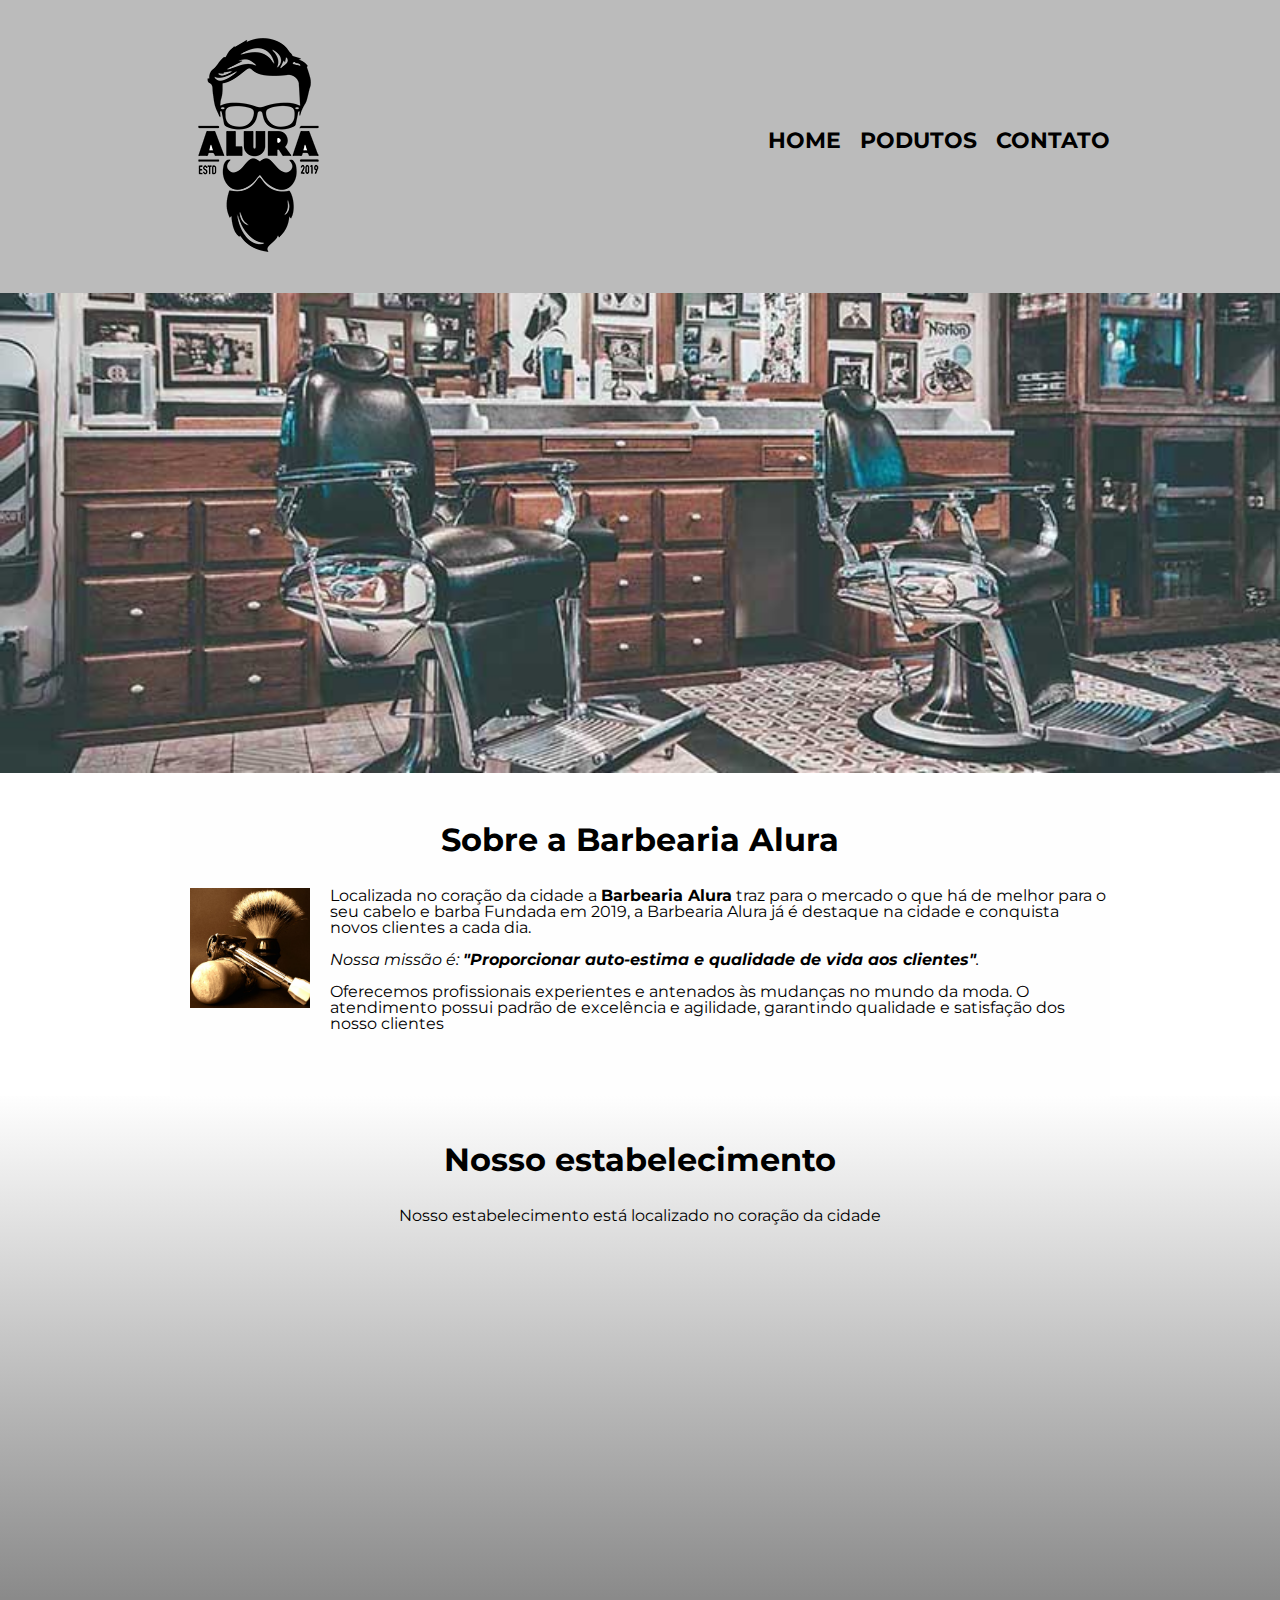
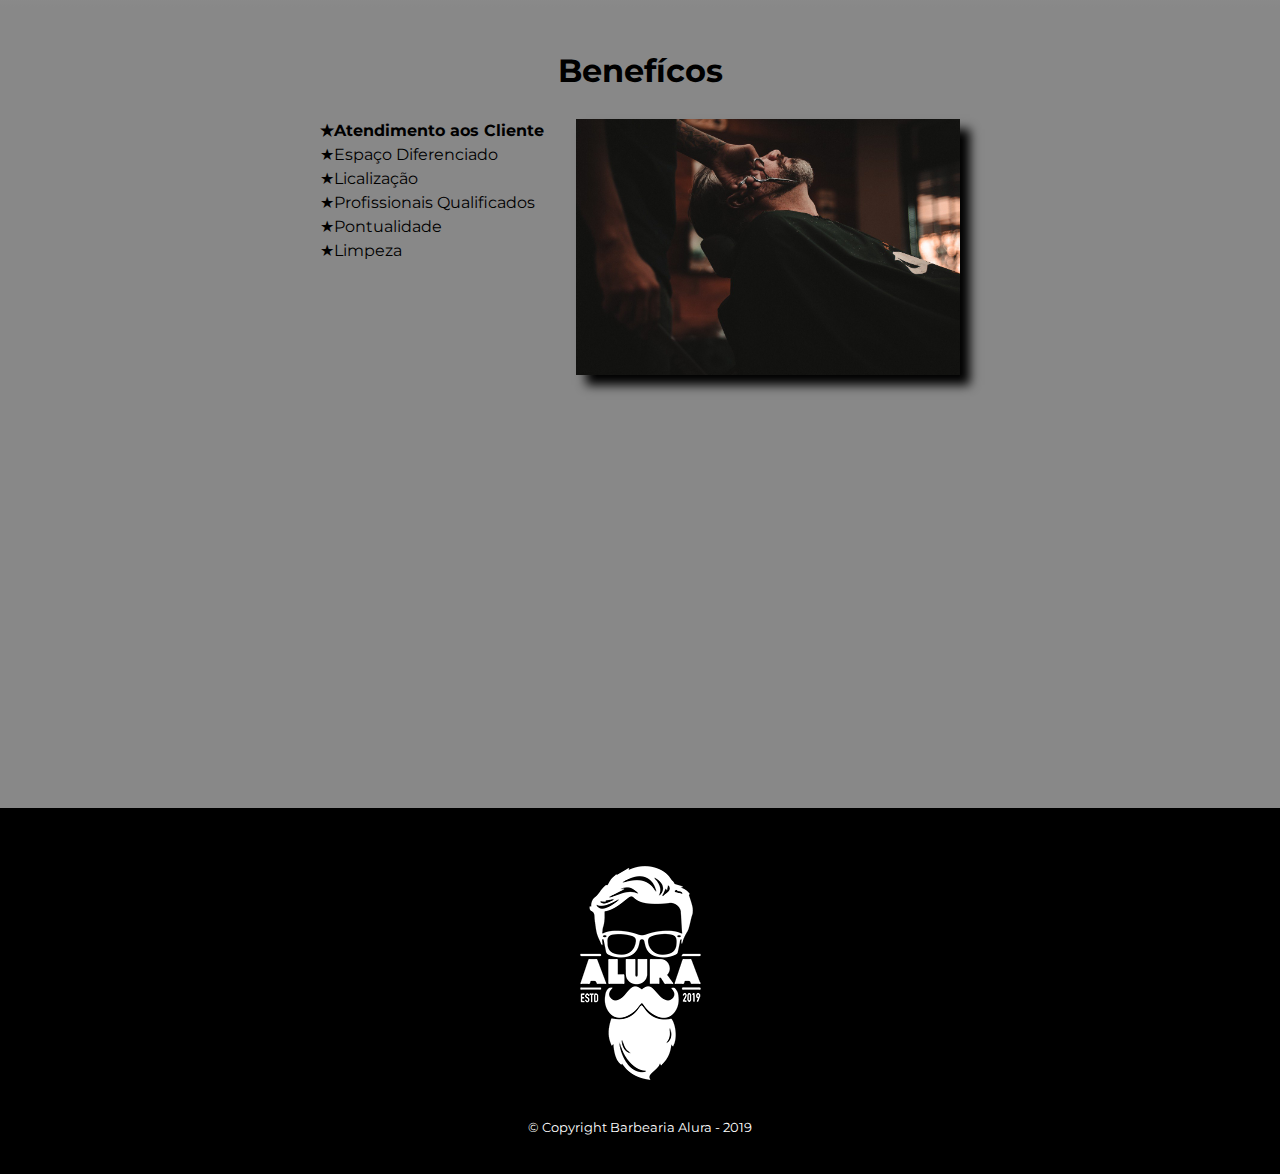
<file: index.html>
<!DOCTYPE html>
<html lang="pt-br">
    <head>
        <meta charset="UTF-8">
        <meta name="viewport" content="width=device-width">
        <title>primeiro site do curso</title>

        <link rel="stylesheet" href="css/reset.css">
        <link rel="stylesheet" href="css/style.css">
        <link href="https://fonts.googleapis.com/css2?family=Montserrat&display=swap" rel="stylesheet">

    </head>
    
    <body> 
        <header>
            <div class="caixa">
                <h1><img src="imagens/logo.png" alt=""></h1>
                <nav>
                    <ul>
                        <li><a href="index.html">Home</a></li>
                        <li><a href="produto.html">Podutos</a></li>
                        <li><a href="contato.html">Contato</a></li>
                    </ul>
                </nav>
            </div>
        </header>

        <img class="banner" src="imagens/banner.jpg" alt="banner">

        <main>
            
            <section class="principal">
                <h2 class="titulo-principal">Sobre a Barbearia Alura</h2>

                <img  class="utensilios" src="imagens/utensilios.jpg" alt="utensilios de um barbeiro">

                <p>Localizada no coração da cidade a <strong>Barbearia Alura</strong> traz para o mercado o que há de melhor para o seu cabelo e barba Fundada em 2019, a Barbearia Alura já é destaque na cidade  e conquista novos clientes a cada dia.</p>

                <p id="missao"><em>Nossa missão é: <strong>"Proporcionar auto-estima e qualidade de vida aos clientes"</strong>.</em></p>

                <p>Oferecemos profissionais experientes e antenados às mudanças no mundo da moda. O atendimento possui padrão de excelência e agilidade, garantindo qualidade e satisfação dos nosso clientes</p>
            </section>

            <section class="mapa">

                <h3 class="titulo-principal">Nosso estabelecimento </h3>

                <p>Nosso estabelecimento está localizado no coração da cidade</p>
                <div class="mapa-conteudo">
                    <iframe src="https://www.google.com/maps/embed?pb=!1m16!1m12!1m3!1d3656.448282401113!2d-46.63451652579452!3d-23.588250699001243!2m3!1f0!2f0!3f0!3m2!1i1024!2i768!4f13.1!2m1!1sAlura%20S%C3%A3o%20paulo!5e0!3m2!1spt-PT!2sbr!4v1650636996208!5m2!1spt-PT!2sbr" width="100%" height="300" style="border:0;" allowfullscreen="" loading="lazy" referrerpolicy="no-referrer-when-downgrade"></iframe>
                </div>

            </section>

            <section class="beneficios">
                <h3 class="titulo-principal">Benefícos</h3>

                <div class="conteudo-beneficios">
                    <ul class="lista-beneficios">
                        <li class="itens">Atendimento aos Cliente</li>
                        <li class="itens">Espaço Diferenciado</li>
                        <li class="itens">Licalização</li>
                        <li class="itens">Profissionais Qualificados</li>
                        <li class="itens">Pontualidade</li>
                        <li class="itens">Limpeza</li>
                    </ul><img class="imagem-beneficios" src="imagens/beneficios.jpg" alt="beneficios">
                </div>

                <div class="video">
                    <iframe width="100%" height="315" src="https://www.youtube.com/embed/wcVVXUV0YUY" frameborder="0" allow="accelerometer; autoplay; encrypted-media; gyroscope; picture-in-picture" allowfullscreen></iframe>
                </div>

            </section>
        </main>
        
        <footer>
            <img src="imagens/logo-branco.png" alt="logo">
            <p class="copyright"> &copy; Copyright Barbearia Alura - 2019</p>
        </footer>
    </body>
</html>
</file>
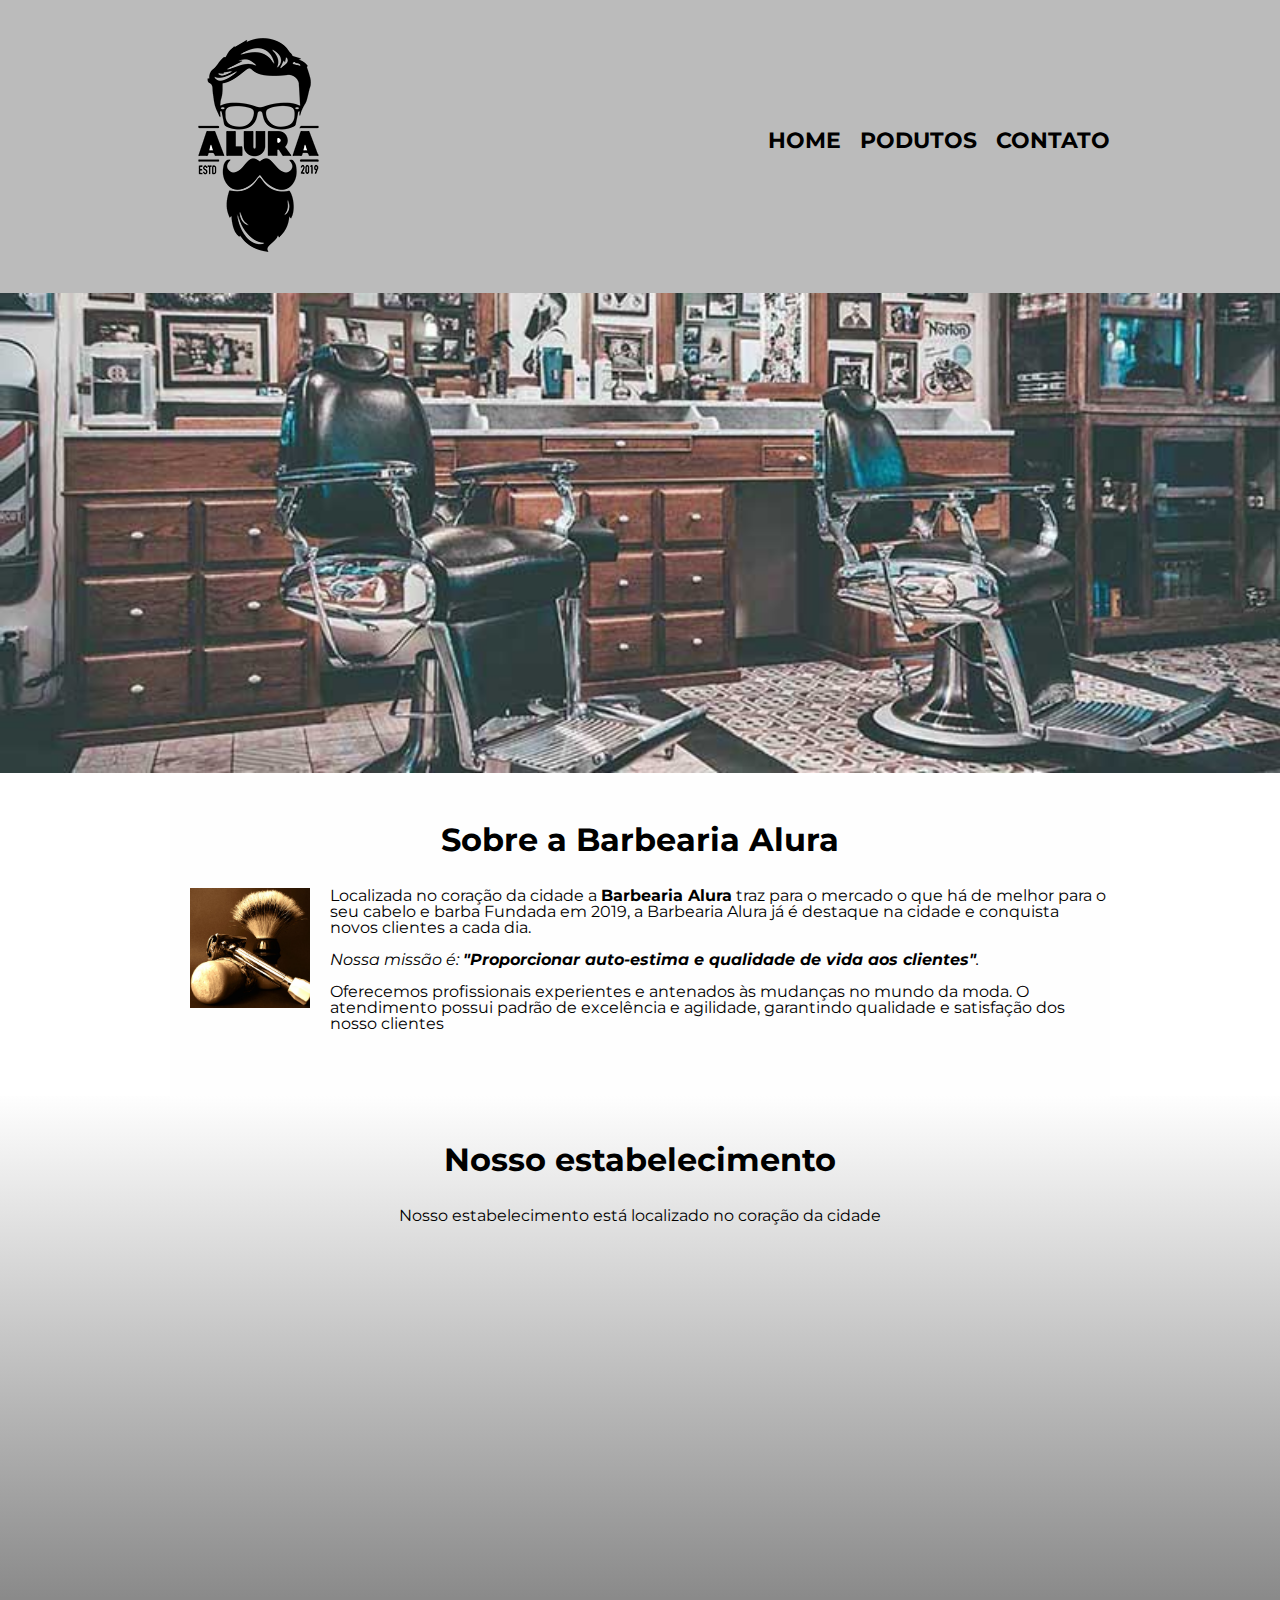
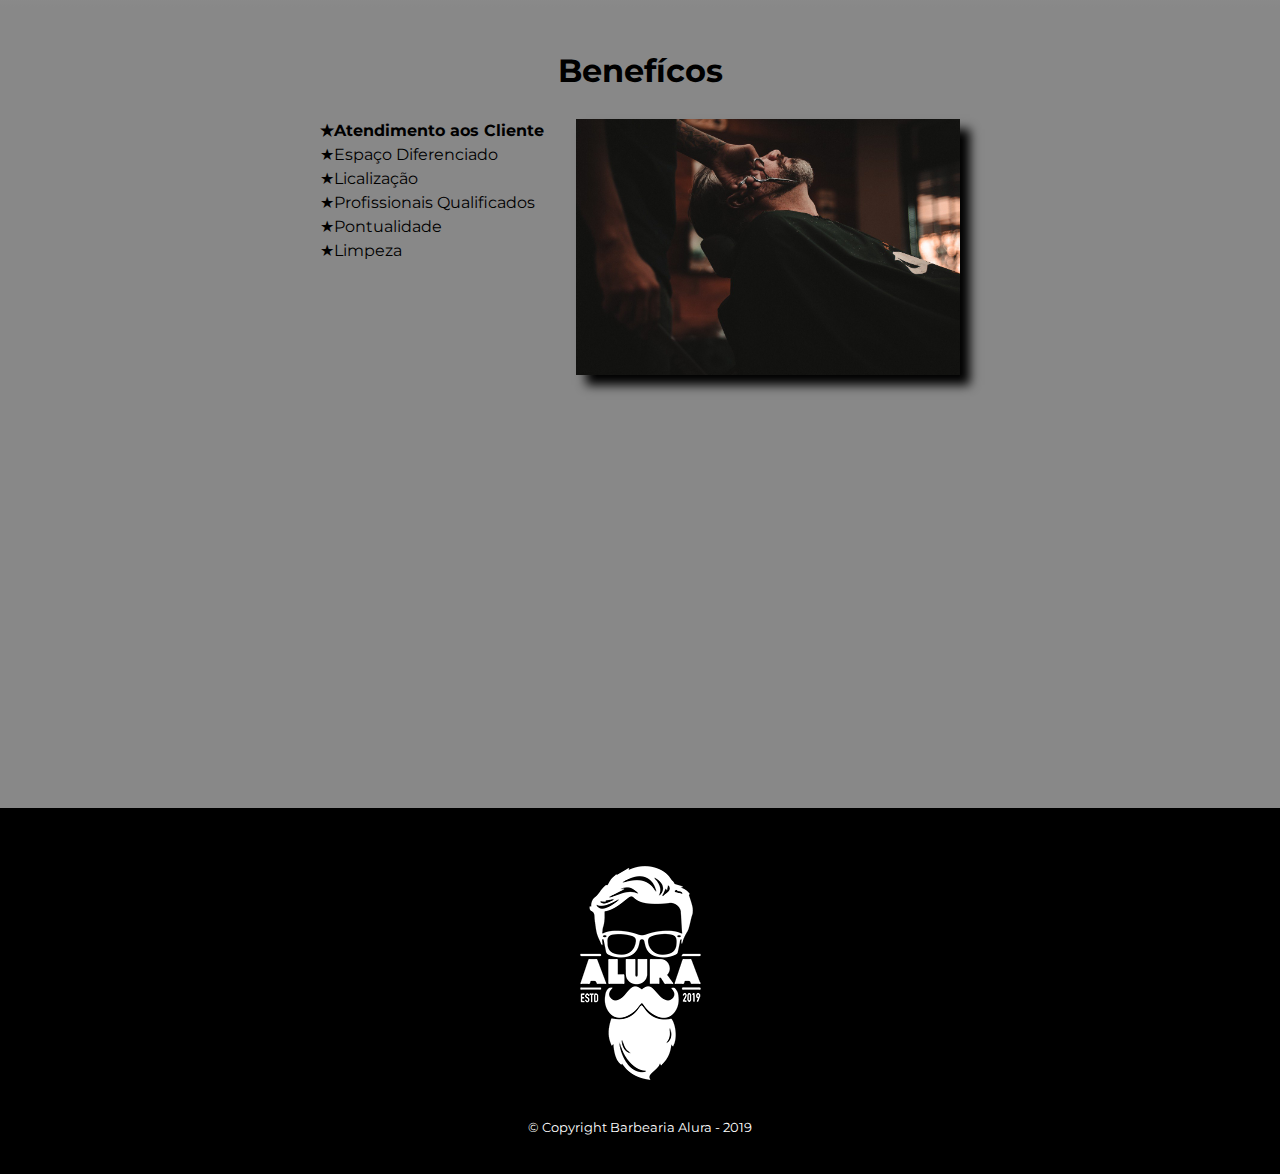
<file: html/index.html>
<!DOCTYPE html>
<html lang="pt-br">
    <head>
        <meta charset="UTF-8">
        <meta name="viewport" content="width=device-width">
        <title>primeiro site do curso</title>

        <link rel="stylesheet" href="/css/reset.css">
        <link rel="stylesheet" href="/css/style.css">
        <link href="https://fonts.googleapis.com/css2?family=Montserrat&display=swap" rel="stylesheet">

    </head>
    
    <body> 
        <header>
            <div class="caixa">
                <h1><img src="/imagens/logo.png" alt=""></h1>
                <nav>
                    <ul>
                        <li><a href="/html/index.html">Home</a></li>
                        <li><a href="/html/produto.html">Podutos</a></li>
                        <li><a href="/html/contato.html">Contato</a></li>
                    </ul>
                </nav>
            </div>
        </header>

        <img class="banner" src="/imagens/banner.jpg" alt="banner">

        <main>
            
            <section class="principal">
                <h2 class="titulo-principal">Sobre a Barbearia Alura</h2>

                <img  class="utensilios" src="/imagens/utensilios.jpg" alt="utensilios de um barbeiro">

                <p>Localizada no coração da cidade a <strong>Barbearia Alura</strong> traz para o mercado o que há de melhor para o seu cabelo e barba Fundada em 2019, a Barbearia Alura já é destaque na cidade  e conquista novos clientes a cada dia.</p>

                <p id="missao"><em>Nossa missão é: <strong>"Proporcionar auto-estima e qualidade de vida aos clientes"</strong>.</em></p>

                <p>Oferecemos profissionais experientes e antenados às mudanças no mundo da moda. O atendimento possui padrão de excelência e agilidade, garantindo qualidade e satisfação dos nosso clientes</p>
            </section>

            <section class="mapa">

                <h3 class="titulo-principal">Nosso estabelecimento </h3>

                <p>Nosso estabelecimento está localizado no coração da cidade</p>
                <div class="mapa-conteudo">
                    <iframe src="https://www.google.com/maps/embed?pb=!1m16!1m12!1m3!1d3656.448282401113!2d-46.63451652579452!3d-23.588250699001243!2m3!1f0!2f0!3f0!3m2!1i1024!2i768!4f13.1!2m1!1sAlura%20S%C3%A3o%20paulo!5e0!3m2!1spt-PT!2sbr!4v1650636996208!5m2!1spt-PT!2sbr" width="100%" height="300" style="border:0;" allowfullscreen="" loading="lazy" referrerpolicy="no-referrer-when-downgrade"></iframe>
                </div>

            </section>

            <section class="beneficios">
                <h3 class="titulo-principal">Benefícos</h3>

                <div class="conteudo-beneficios">
                    <ul class="lista-beneficios">
                        <li class="itens">Atendimento aos Cliente</li>
                        <li class="itens">Espaço Diferenciado</li>
                        <li class="itens">Licalização</li>
                        <li class="itens">Profissionais Qualificados</li>
                        <li class="itens">Pontualidade</li>
                        <li class="itens">Limpeza</li>
                    </ul><img class="imagem-beneficios" src="/imagens/beneficios.jpg" alt="beneficios">
                </div>

                <div class="video">
                    <iframe width="100%" height="315" src="https://www.youtube.com/embed/wcVVXUV0YUY" frameborder="0" allow="accelerometer; autoplay; encrypted-media; gyroscope; picture-in-picture" allowfullscreen></iframe>
                </div>

            </section>
        </main>
        
        <footer>
            <img src="/imagens/logo-branco.png" alt="logo">
            <p class="copyright"> &copy; Copyright Barbearia Alura - 2019</p>
        </footer>
    </body>
</html>
</file>
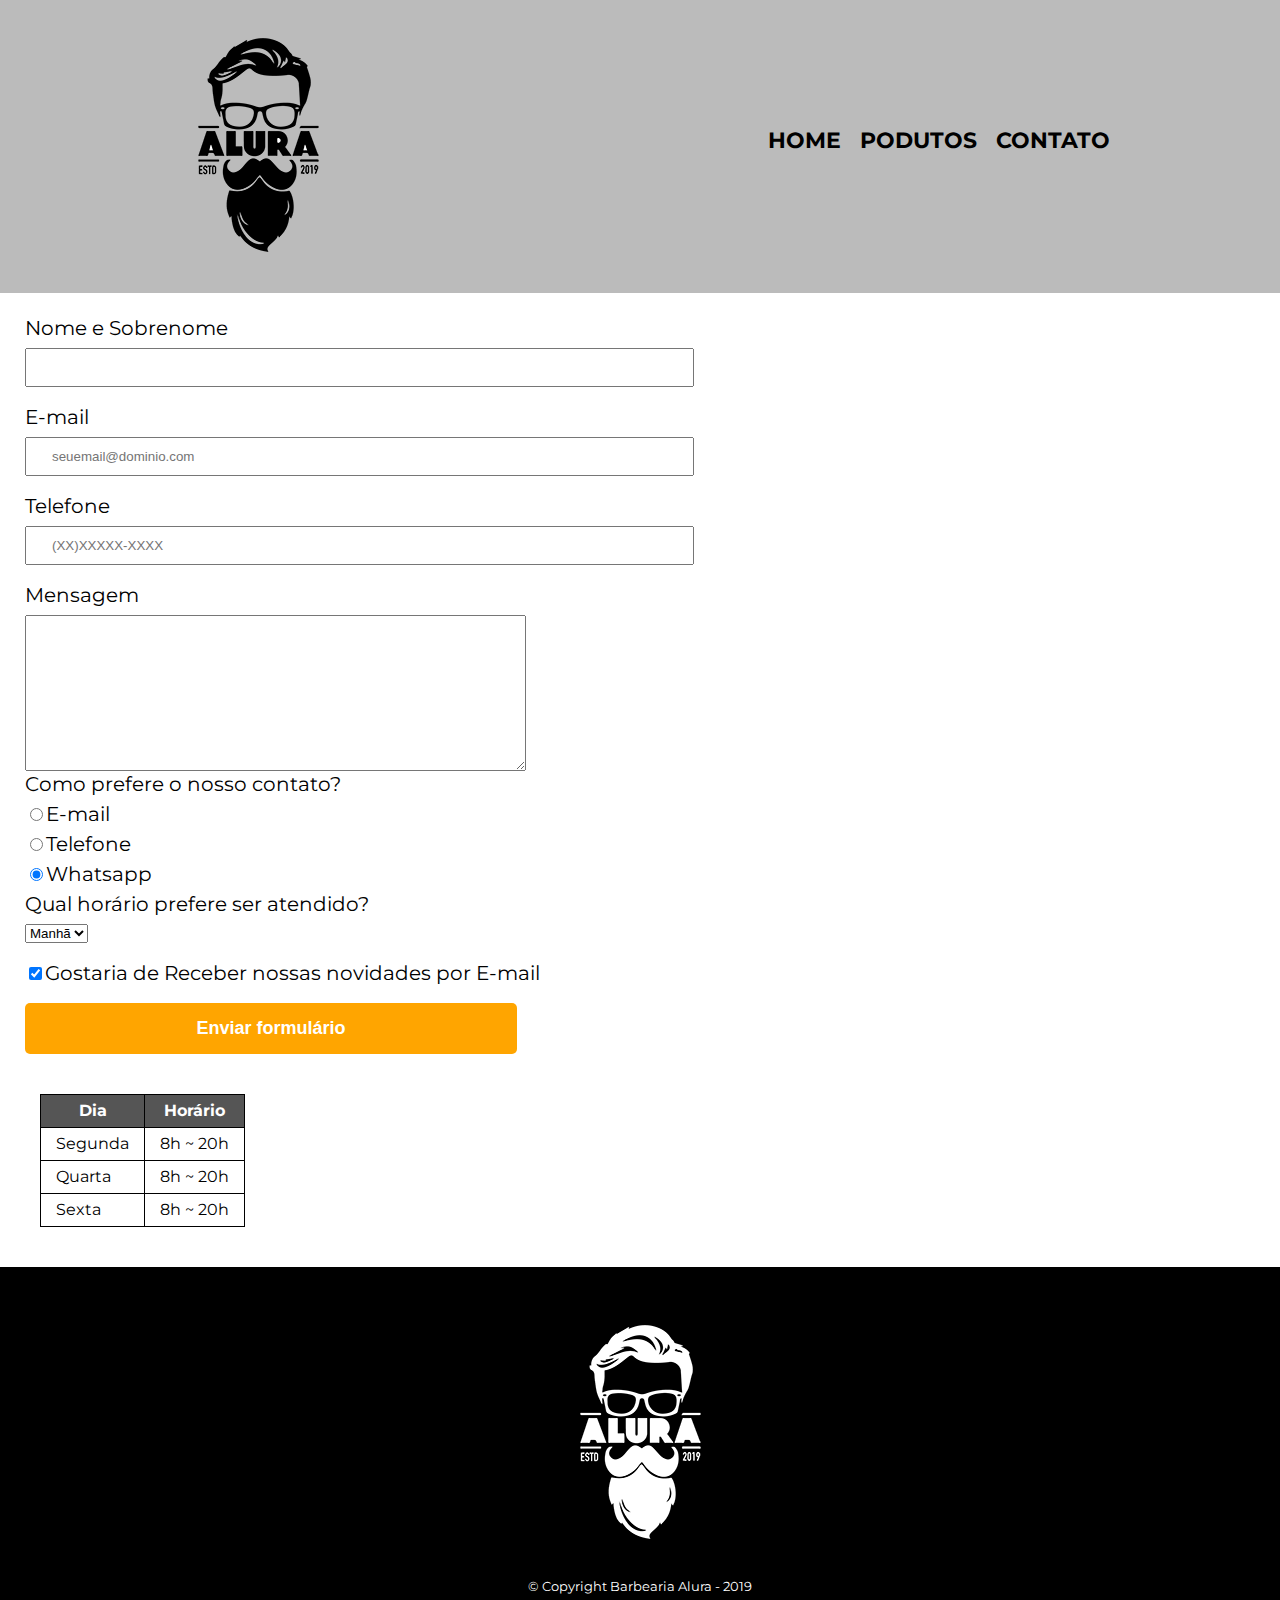
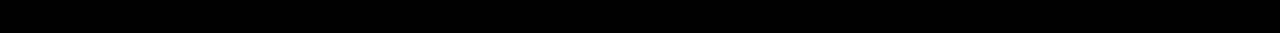
<file: contato.html>
<!DOCTYPE html>
<html lang="pt-br">
    <head>
        <meta charset="UTF-8">
        <meta name="viewport" content="width=device-width">
        <title>Contato - Barbearia Alura</title>
        <link rel="stylesheet" href="css/reset.css">
        <link href="https://fonts.googleapis.com/css2?family=Montserrat&display=swap" rel="stylesheet">
        <link rel="stylesheet" href="css/style.css">
    </head>
    <body>
        <header>
            <div class="caixa">
                <h1><img src="imagens/logo.png" alt="logo-Preta Barbearia Alura"></h1>
                <nav>
                    <ul>
                        <li><a href="index.html">Home</a></li>
                        <li><a href="produto.html">Podutos</a></li>
                        <li><a href="contato.html">Contato</a></li>
                    </ul>
                </nav>
            </div>
        </header>

        <main>
            <form class="formulario">

                <label for="nome">Nome e Sobrenome</label>
                <input class="input-padrao" type="text" id="nome" required>

                <label for="email">E-mail</label>
                <input class="input-padrao" type="email" id="email" required placeholder="seuemail@dominio.com"> 

                <label for="tel">Telefone</label>
                <input class="input-padrao" type="tel" id="tel" required placeholder="(XX)XXXXX-XXXX">

                <label for="mensagem">Mensagem</label>
                <textarea name="" id="mensagem" cols="60" rows="10" required></textarea>

                <fieldset>
                    <legend>Como prefere o nosso contato?</legend>
                    <label for="radio-email"><input type="radio" value="email" name="contato" id="radio-email">E-mail</label>
                     

                    <label for="radio-telefone"> <input type="radio" value="telefone" name="contato" id="radio-telefone">Telefone</label>
                    

                    <label for="wpp"><input type="radio" value="whatsapp" name="contato" id="wpp" checked>Whatsapp</label>                  
                </fieldset>  
                <fieldset>
                    <legend>Qual horário prefere ser atendido?</legend>
                    <select name="hora" id="escolha">
                        <option value="hora">Manhã</option>
                        <option value="hora">Tarde</option>
                        <option value="hora">Noite</option>
                    </select>
                </fieldset>
                <label class="checkbox"><input type="checkbox" checked>Gostaria de Receber nossas novidades por E-mail</label>

                
                
                
                <input class="enviar" type="submit" value="Enviar formulário">
                

            </form>

            <table>
                <thead>
                    
                    <tr>
                        <th>Dia</th>
                        <th>Horário</th>
                    </tr>

                </thead>

                <tbody>

                    <tr>
                        <td>Segunda</td>
                        <td>8h ~ 20h</td>
                    </tr>

                    <tr>
                        <td>Quarta</td>
                        <td>8h ~ 20h</td>
                    </tr>

                    <tr>
                        <td>Sexta</td>
                        <td>8h ~ 20h</td>
                    </tr>
                    
                </tbody>
            </table>

        </main>


        <footer>
            <img src="imagens/logo-branco.png" alt="logo-Branca Barbearia Alura ">
            <p class="copyright"> &copy; Copyright Barbearia Alura - 2019</p>
        </footer>
    </body>
</html>
</file>
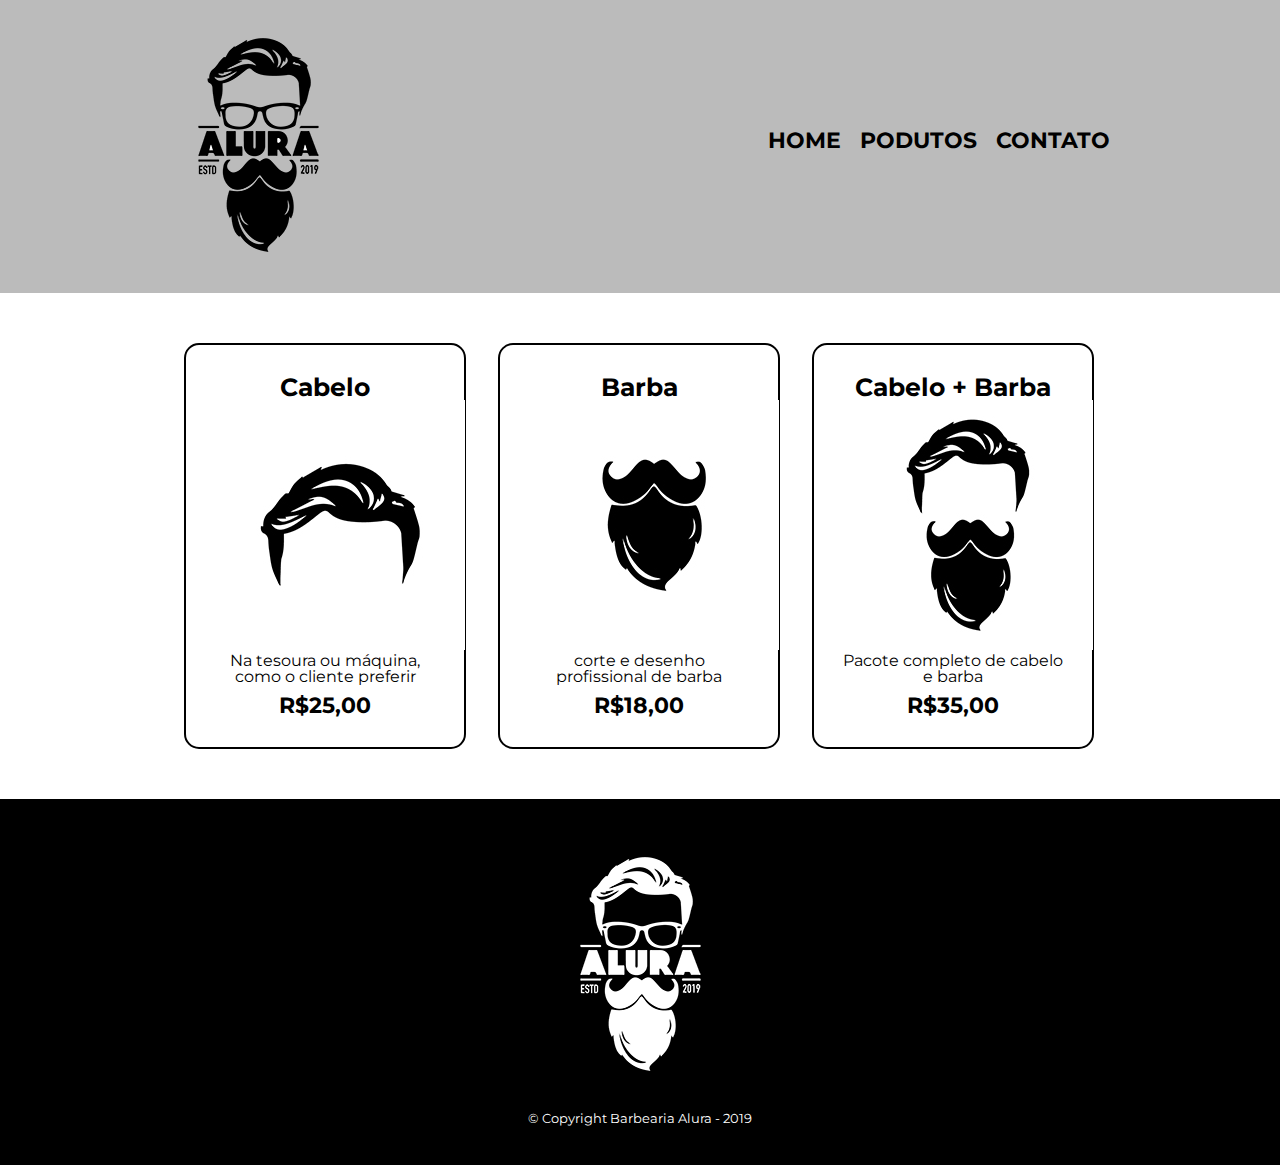
<file: produto.html>
<!DOCTYPE html>
<html lang="pt-br">
    <head>
        <meta charset="UTF-8">
        <meta name="viewport" content="width=device-width">
        <title>Produtos - Barbearia Alura</title>
        <link rel="stylesheet" href="css/reset.css">
        <link href="https://fonts.googleapis.com/css2?family=Montserrat&display=swap" rel="stylesheet">
        <link rel="stylesheet" href="css/style.css">
    </head>
    <body>
        <header>
            <div class="caixa">
                <h1><img src="imagens/logo.png" alt="logo-preta Barbearia Alura"></h1>
                <nav>
                    <ul>
                        <li><a href="index.html">Home</a></li>
                        <li><a href="produto.html">Podutos</a></li>
                        <li><a href="contato.html">Contato</a></li>
                    </ul>
                </nav>
            </div>
        </header>
        
        <main>
            <ul class="produtos">
                <li>
                    <h2>Cabelo</h2>
                    <img src="imagens/cabelo.jpg" alt="cabelo">
                    <p class="produto-descricao">Na tesoura ou máquina, como o cliente preferir</p>
                    <p class="produto-preco">R$25,00</p>
                </li>

                <li>
                    <h2>Barba</h2>
                    <img src="imagens/barba.jpg" alt="barba">
                    <p class="produto-descricao">corte e desenho profissional de barba</p>
                    <p  class="produto-preco">R$18,00</p>
                </li>

                <li>
                    <h2>Cabelo + Barba</h2>
                    <img src="imagens/cabelo+barba.jpg" alt="cabelo+barba">
                    <p class="produto-descricao">Pacote completo de cabelo e barba</p>
                    <p  class="produto-preco">R$35,00</p>
                </li>
            </ul>
        </main>

        <footer>
            <img src="imagens/logo-branco.png" alt="logo-branca Barbearia Alura">
            <p class="copyright"> &copy; Copyright Barbearia Alura - 2019</p>
        </footer>
    </body>
</html>
</file>
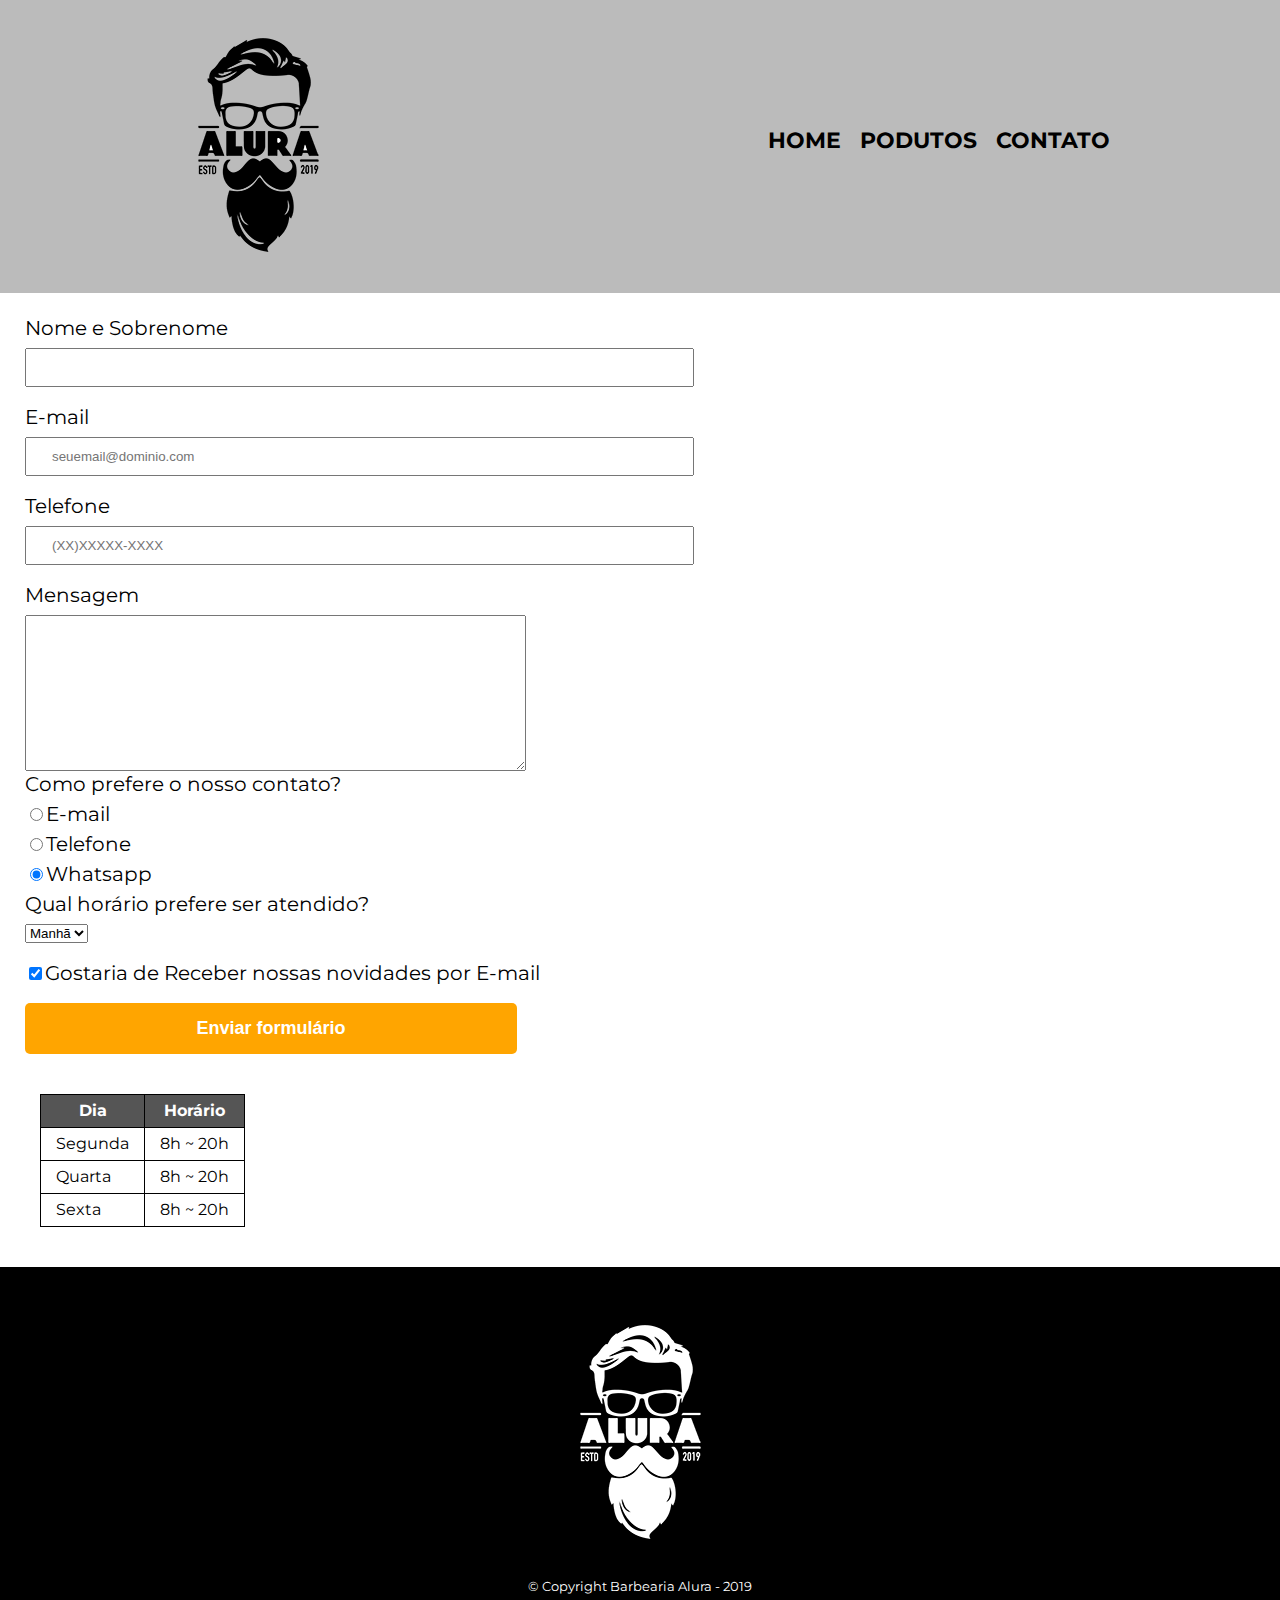
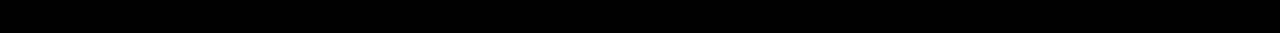
<file: html/contato.html>
<!DOCTYPE html>
<html lang="pt-br">
    <head>
        <meta charset="UTF-8">
        <meta name="viewport" content="width=device-width">
        <title>Contato - Barbearia Alura</title>
        <link rel="stylesheet" href="/css/reset.css">
        <link href="https://fonts.googleapis.com/css2?family=Montserrat&display=swap" rel="stylesheet">
        <link rel="stylesheet" href="/css/style.css">
    </head>
    <body>
        <header>
            <div class="caixa">
                <h1><img src="/imagens/logo.png" alt="logo-Preta Barbearia Alura"></h1>
                <nav>
                    <ul>
                        <li><a href="/html/index.html">Home</a></li>
                        <li><a href="/html/produto.html">Podutos</a></li>
                        <li><a href="/html/contato.html">Contato</a></li>
                    </ul>
                </nav>
            </div>
        </header>

        <main>
            <form class="formulario">

                <label for="nome">Nome e Sobrenome</label>
                <input class="input-padrao" type="text" id="nome" required>

                <label for="email">E-mail</label>
                <input class="input-padrao" type="email" id="email" required placeholder="seuemail@dominio.com"> 

                <label for="tel">Telefone</label>
                <input class="input-padrao" type="tel" id="tel" required placeholder="(XX)XXXXX-XXXX">

                <label for="mensagem">Mensagem</label>
                <textarea name="" id="mensagem" cols="60" rows="10" required></textarea>

                <fieldset>
                    <legend>Como prefere o nosso contato?</legend>
                    <label for="radio-email"><input type="radio" value="email" name="contato" id="radio-email">E-mail</label>
                     

                    <label for="radio-telefone"> <input type="radio" value="telefone" name="contato" id="radio-telefone">Telefone</label>
                    

                    <label for="wpp"><input type="radio" value="whatsapp" name="contato" id="wpp" checked>Whatsapp</label>                  
                </fieldset>  
                <fieldset>
                    <legend>Qual horário prefere ser atendido?</legend>
                    <select name="hora" id="escolha">
                        <option value="hora">Manhã</option>
                        <option value="hora">Tarde</option>
                        <option value="hora">Noite</option>
                    </select>
                </fieldset>
                <label class="checkbox"><input type="checkbox" checked>Gostaria de Receber nossas novidades por E-mail</label>

                
                
                
                <input class="enviar" type="submit" value="Enviar formulário">
                

            </form>

            <table>
                <thead>
                    
                    <tr>
                        <th>Dia</th>
                        <th>Horário</th>
                    </tr>

                </thead>

                <tbody>

                    <tr>
                        <td>Segunda</td>
                        <td>8h ~ 20h</td>
                    </tr>

                    <tr>
                        <td>Quarta</td>
                        <td>8h ~ 20h</td>
                    </tr>

                    <tr>
                        <td>Sexta</td>
                        <td>8h ~ 20h</td>
                    </tr>
                    
                </tbody>
            </table>

        </main>


        <footer>
            <img src="/imagens/logo-branco.png" alt="logo-Branca Barbearia Alura ">
            <p class="copyright"> &copy; Copyright Barbearia Alura - 2019</p>
        </footer>
    </body>
</html>
</file>
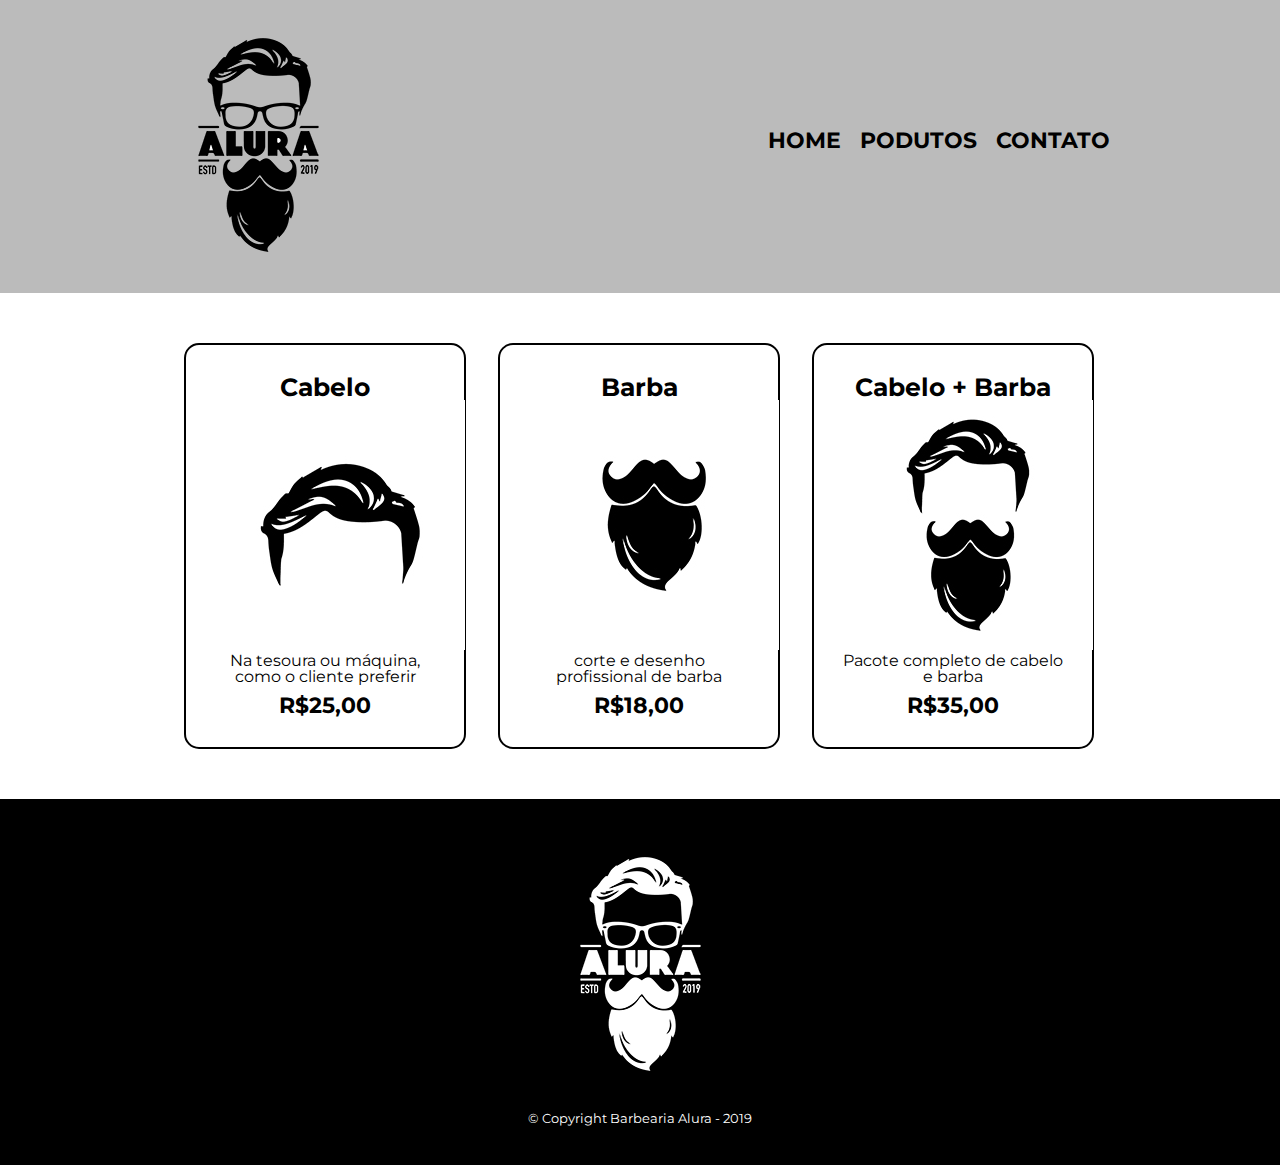
<file: html/produto.html>
<!DOCTYPE html>
<html lang="pt-br">
    <head>
        <meta charset="UTF-8">
        <meta name="viewport" content="width=device-width">
        <title>Produtos - Barbearia Alura</title>
        <link rel="stylesheet" href="/css/reset.css">
        <link href="https://fonts.googleapis.com/css2?family=Montserrat&display=swap" rel="stylesheet">
        <link rel="stylesheet" href="/css/style.css">
    </head>
    <body>
        <header>
            <div class="caixa">
                <h1><img src="/imagens/logo.png" alt="logo-preta Barbearia Alura"></h1>
                <nav>
                    <ul>
                        <li><a href="/html/index.html">Home</a></li>
                        <li><a href="/html/produto.html">Podutos</a></li>
                        <li><a href="/html/contato.html">Contato</a></li>
                    </ul>
                </nav>
            </div>
        </header>
        
        <main>
            <ul class="produtos">
                <li>
                    <h2>Cabelo</h2>
                    <img src="/imagens/cabelo.jpg" alt="cabelo">
                    <p class="produto-descricao">Na tesoura ou máquina, como o cliente preferir</p>
                    <p class="produto-preco">R$25,00</p>
                </li>

                <li>
                    <h2>Barba</h2>
                    <img src="/imagens/barba.jpg" alt="barba">
                    <p class="produto-descricao">corte e desenho profissional de barba</p>
                    <p  class="produto-preco">R$18,00</p>
                </li>

                <li>
                    <h2>Cabelo + Barba</h2>
                    <img src="/imagens/cabelo+barba.jpg" alt="cabelo+barba">
                    <p class="produto-descricao">Pacote completo de cabelo e barba</p>
                    <p  class="produto-preco">R$35,00</p>
                </li>
            </ul>
        </main>

        <footer>
            <img src="/imagens/logo-branco.png" alt="logo-branca Barbearia Alura">
            <p class="copyright"> &copy; Copyright Barbearia Alura - 2019</p>
        </footer>
    </body>
</html>
</file>
<file: css/style.css>
body{
    font-family: 'Montserrat', sans-serif;
}
/* ------------ CSS CABEÇALHO ------------*/

header{
    background-color: #BBBBBB;
    padding: 20px 0;
}   


nav li{
    display: inline;
    margin: 0 0 0 15px;
}

nav a{
    text-transform: uppercase;
    color: #000000;
    font-weight: bold;
    font-size: 22px;
    text-decoration: none;
}

nav a:hover{
    color: #C78C19;
    text-decoration: underline;
}

nav{
    position: absolute;
    top: 110px;
    right: 0;
}

.caixa{
    width: 940px;
    position: relative;
    margin: 0 auto;
}
/*------------ FIM CSS CABEÇALHO  ------------*/

/*------------  CSS RODAPÉ  ------------*/
footer{
    text-align: center;
    background-color: #000000;
    padding: 40px 0;
}

.copyright{
    color: #FFFFFF;
    font-size: 13px;
    margin-top: 20px;
}
/*------------ FIM CSS RODAPÉ  ------------*/

/*------------ CSS PAGINA HOME  ------------*/

.banner{
    width: 100%;
}

.principal{
    padding: 3em 0;
    background: #FEFEFE;
    width: 940px;
    margin: 0 auto;
}

.titulo-principal{
    text-align: center;
    font-size: 2em;
    margin: 0 0 1em;
    clear: left;
    font-weight: bold;
}

.principal p {
    margin: 0 0 1em;
}


.principal strong{
    font-weight:  bold;
}

.principal em{
    font-style: italic;
}

.utensilios{
    width: 120px;
    float: left;
    margin: 0 20px  20px;
    
}

.mapa{
    padding: 3em 0;
    background: linear-gradient(#FEFEFE,#888888);
}
.mapa-conteudo{
    width: 940px;
    margin: 0 auto;
}

.mapa p{
    margin: 0 0 2em;
    text-align: center;
}

.beneficios{
    padding: 3em 0;
    background: #888888;
}

.conteudo-beneficios{
    width: 640px;
    margin: 0 auto;
    
}

.lista-beneficios{
    width: 40%;
    display: inline-block;
    vertical-align: top;
}

.itens{
    line-height: 1.5;
}

.itens::before{
    content: "★";
}

.itens:first-child{
    font-weight: bold;
}

.imagem-beneficios{
    width: 60%;
    opacity: 1;
    transition: 400ms;
    box-shadow: 10px 10px 10px #000000;
}

.imagem-beneficios:hover{
    opacity: 0.3;
}


.video{
    width: 560px;
    margin: 2em auto;
}
/*------------ FIM CSS PAGINA HOME  ------------*/

/*------------ CSS PAGINA PRODUTOS  ------------*/
.produtos{
    width: 940px;
    margin: 0 auto;
    padding: 50px 0;
}

.produtos li {
    display: inline-block;
    text-align: center;
    width: 30%;
    vertical-align: top;
    margin: 0 1.5%;
    padding: 30px 28.5px;
    box-sizing: border-box;
    border: 2px solid #000000;
    border-radius: 15px;
}

.produtos li:hover{
    border-color: #C78C19 ;
}

.produtos li:active{
    border-color: #088C19;
}

.produtos li:hover h2{
    font-size: 32px;
}

.produtos h2{
    font-size: 25px;
    font-weight: bold;
}

.produto-descicao{
    font-size: 15px;
}

.produto-preco{
    font-size: 22px;
    font-weight: bold;
    margin-top: 10px;
}
/*------------ FIM CSS PRODUTOS  ------------*/

/*------------  CSS PAGINA CONTATO  ------------*/
form{
    margin: 40px 0;
}

form label, form legend{
    display: block;
    font-size: 20px;
    margin-bottom: 10px;
}

.input-padrao{
    display: block;
    margin-bottom: 20px;
    padding: 10px 25px;
    width: 50%;
}

.checkbox{
    margin: 20px 0;
}

.enviar{
    width: 40%;
    padding: 15px 0;
    background-color: orange;
    color: white;
    font-weight: bold;
    font-size: 18px;
    border: none;
    border-radius: 5px;
    transition: 1s all;
    cursor: pointer;
}

.enviar:hover{
    background-color: darkorange;
    transform: rotate(360deg) scale(1.2);
}

.enviar:active{
    background-color: green;
}

.formulario{
    margin: 25px;
}
table{
    margin: 40px; 
}

thead{
    background-color: #555555;
    color: white;
    font-weight: bold;
}

td, th{
    border: 1px solid #000000;
    padding: 8px 15px;
}
/*------------ FIM CSS PAGINA CONTATO  ------------*/


/*------------ CSS RESPONSIVO 480PX  ------------*/
@media screen and (max-width: 480px){
    .caixa, .principal, .conteudo-beneficios{
        width: auto;
    }

    h1{
        text-align: center;
    }
    nav{
        position: static;
        text-align: center;
    }

    .video, .mapa-conteudo,.lista-beneficios, .imagem-beneficios{
        width: 98% ;
        margin-top: 40px;
    }
    p{
        padding-left: 5px;
        padding-right: 5px;
    }
    .produtos{
        width: auto;
    }
    .produtos li {
        display: block;
        width: auto;
        text-align: center;
        margin: 5% ;
        border-radius: 30px;
    }

    .formulario{
        margin: 5%;
    }
    .formulario textarea{
        width: 302px; height: 112px;
    }

    table{
        margin-left: 75px;
    }
}
</file>
